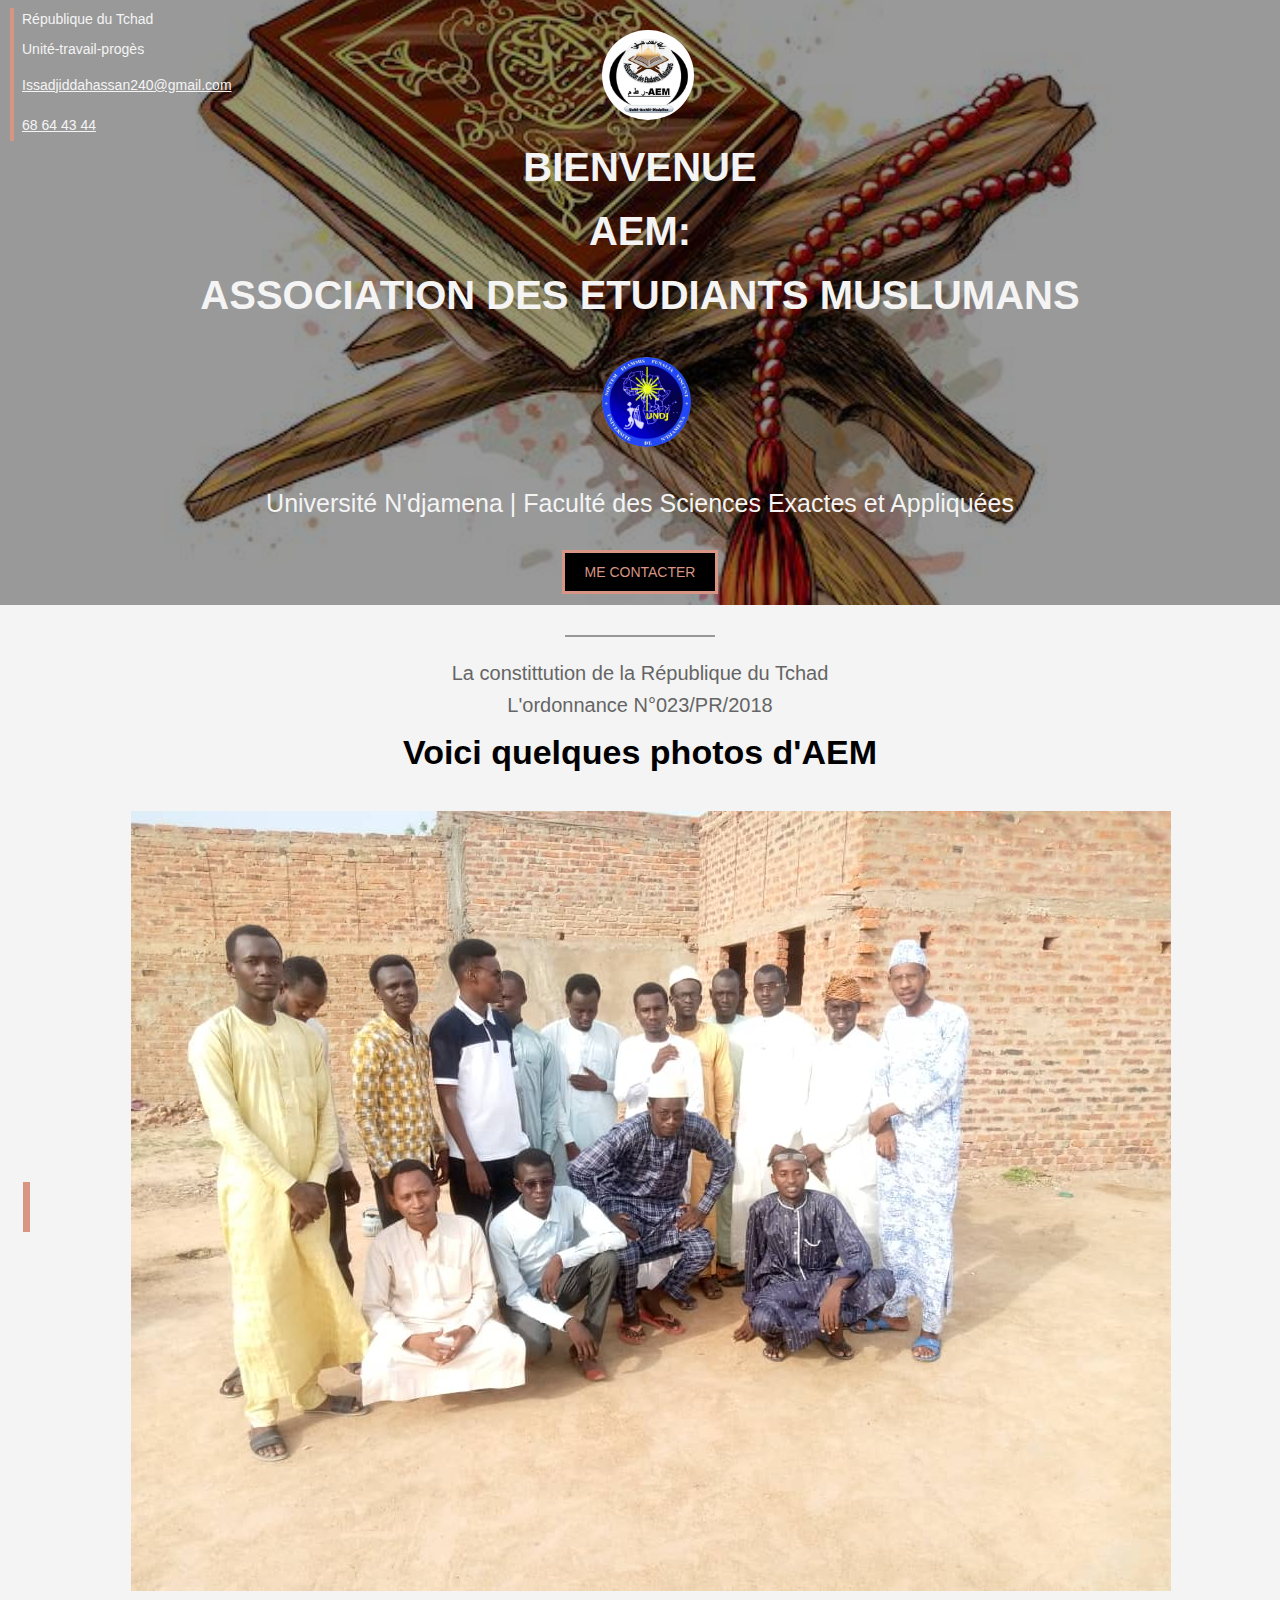
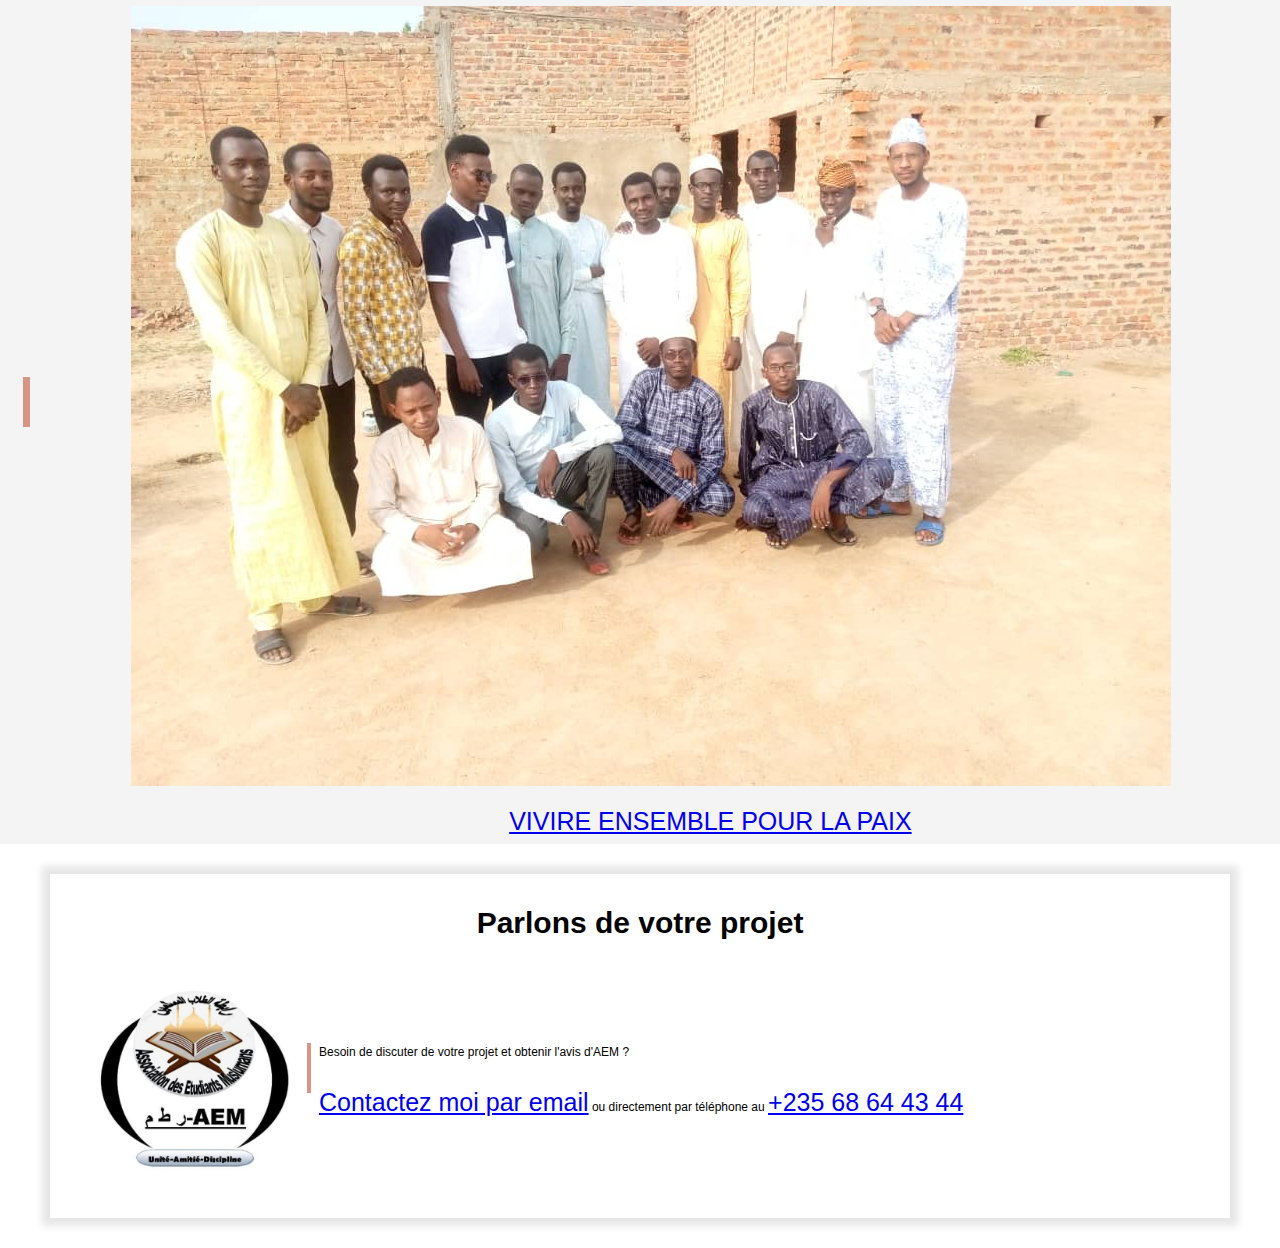
<file: page.html>
<!DOCTYPE html>
<html lang="fr">
<head>
    <meta charset="UTF-8">
    <meta http-equiv="X-UA-Compatible" content="IE=edge">
    <link rel="StyleSheet" href="style2.css"/>
    <meta name="viewport" content="width=device-width, initial-scale=1.0">
    <title>photos d'AEM</title>
</head>
<body>
     <!---coverture-->
     <div class="cover">
            <img class="sans" src="Images/moi.jpg"/>
            <h1>BIENVENUE<br/>AEM:<br/>ASSOCIATION DES ETUDIANTS MUSLUMANS</h1>
            <img class="sans1" src="Images/mo.png"/>
            <p>Université N'djamena | Faculté des Sciences Exactes et Appliquées</p>
            <div style="text-align: center;">
                <a class="contact-button" href="mailto:Issadjiddahassan240@gmail.com" title="Secrétaire générale">ME CONTACTER</a>
         </div>
        <div class="cover-contact">
            <p class="chad">République du Tchad</a></p>
            <p class="chad">Unité-travail-progès</a></p>
            <p><a  href="mailto:Issadjiddahassan240@gmail.com" title="Secrétaire générale">Issadjiddahassan240@gmail.com</a></p>
            <p><a href="tel:+23568644344" title="Secrétaire générale">68 64 43 44  </a></p>
           
        </div>
    </div>
     <!---Section gris 1-->
     <div class="section section-gris1">
        <div class="separateur"></div>
        <p>La constittution de la République du Tchad<br/>L'ordonnance N°023/PR/2018<br/>portant réglementation de la vie associative au Tchad</p>
     </div>  
    <!--photo des AEM-->
<!--Nouveau-->
<div class="gris2" align="center">
    <h2>Voici quelques photos d'AEM</h2>
    <table class="col-portfolio" align="center" >
        <tr>
            <td><div class="vertical"></div></td>
            <td><img src="Images/image1.jpg"></td>
        </tr>
        <tr>
            <td><div class="vertical"></div></td>
            <td><img src="Images/image2.jpg"></td>
        </tr>
        <tr>
            <td></td>
            <td class="lien" align="center"><a href="#">VIVIRE ENSEMBLE POUR LA PAIX</a></td>
        </tr>
    </table>
</div>

    <div class="frame">
        <h2 class="parlon">Parlons de votre projet</h2>
        <table>
            <td valign="top" align="center"> <img class="bir" src="Images/moi.jpg"/></td>
            <td>
                <div class="text-avec-ligne-vertical">
                    <p>Besoin de discuter de votre projet et obtenir l'avis d'AEM ?
                    <br><br>
                    <a href="mailto:Issadjiddahassan240@gmail.com">Contactez moi par email</a> ou directement par téléphone au <a href="tel:+23568644344" title="Secrétaire générale"">+235 68 64 43 44</a> 
                    </p>
                </div>
            </td>
        </table>
    </div>
    
</body>
</html>
</file>
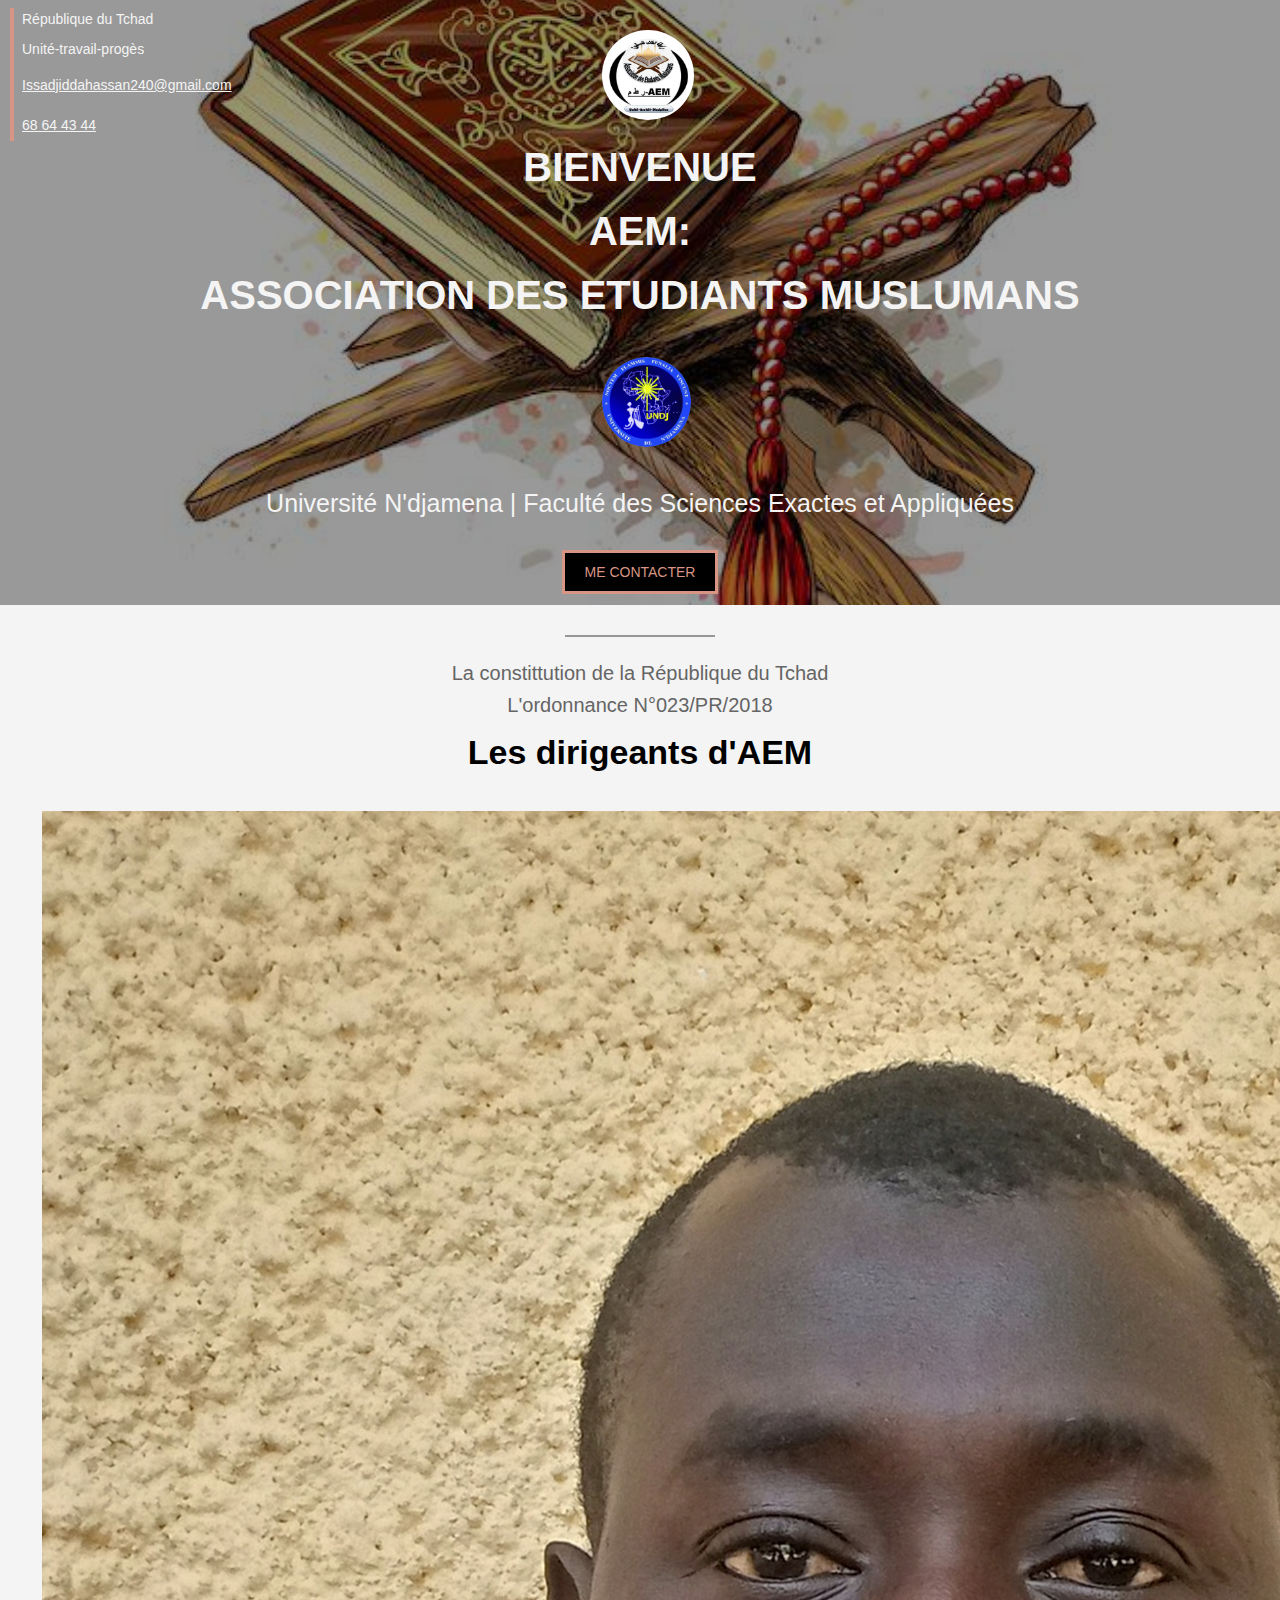
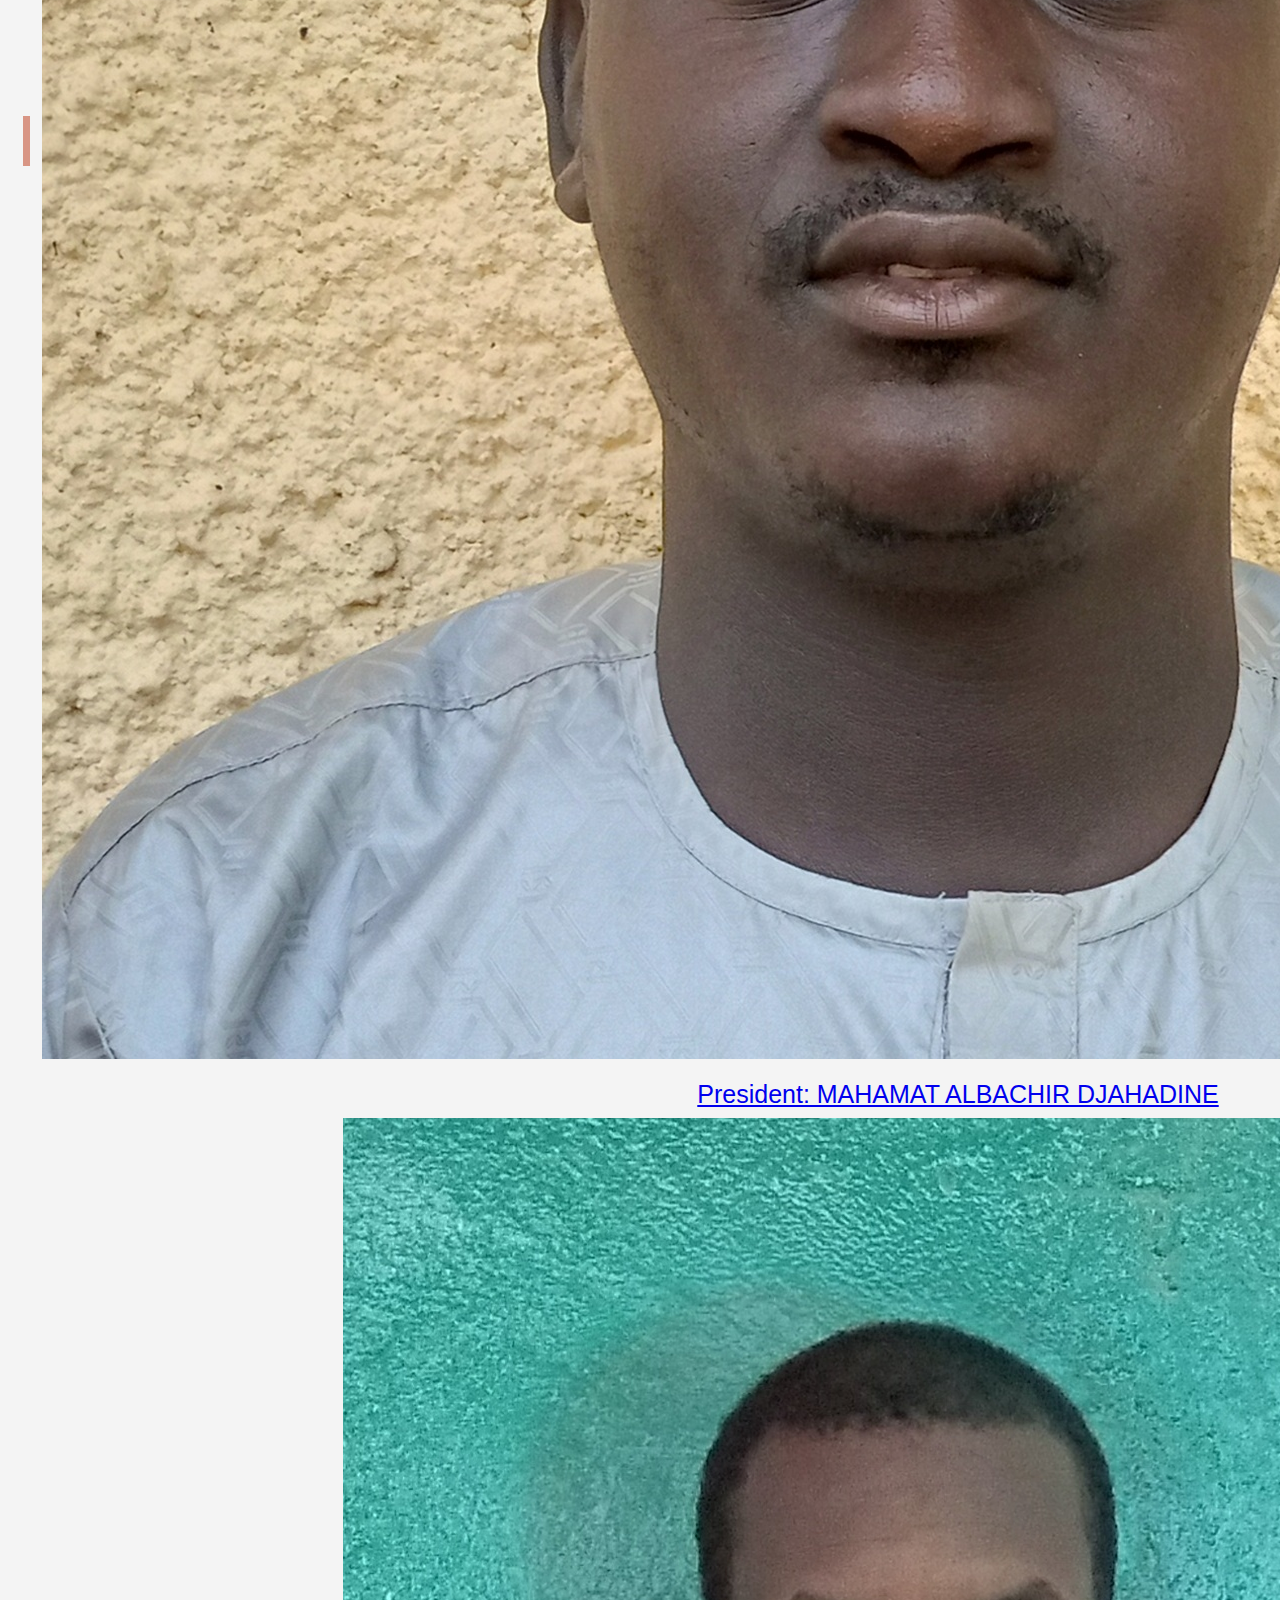
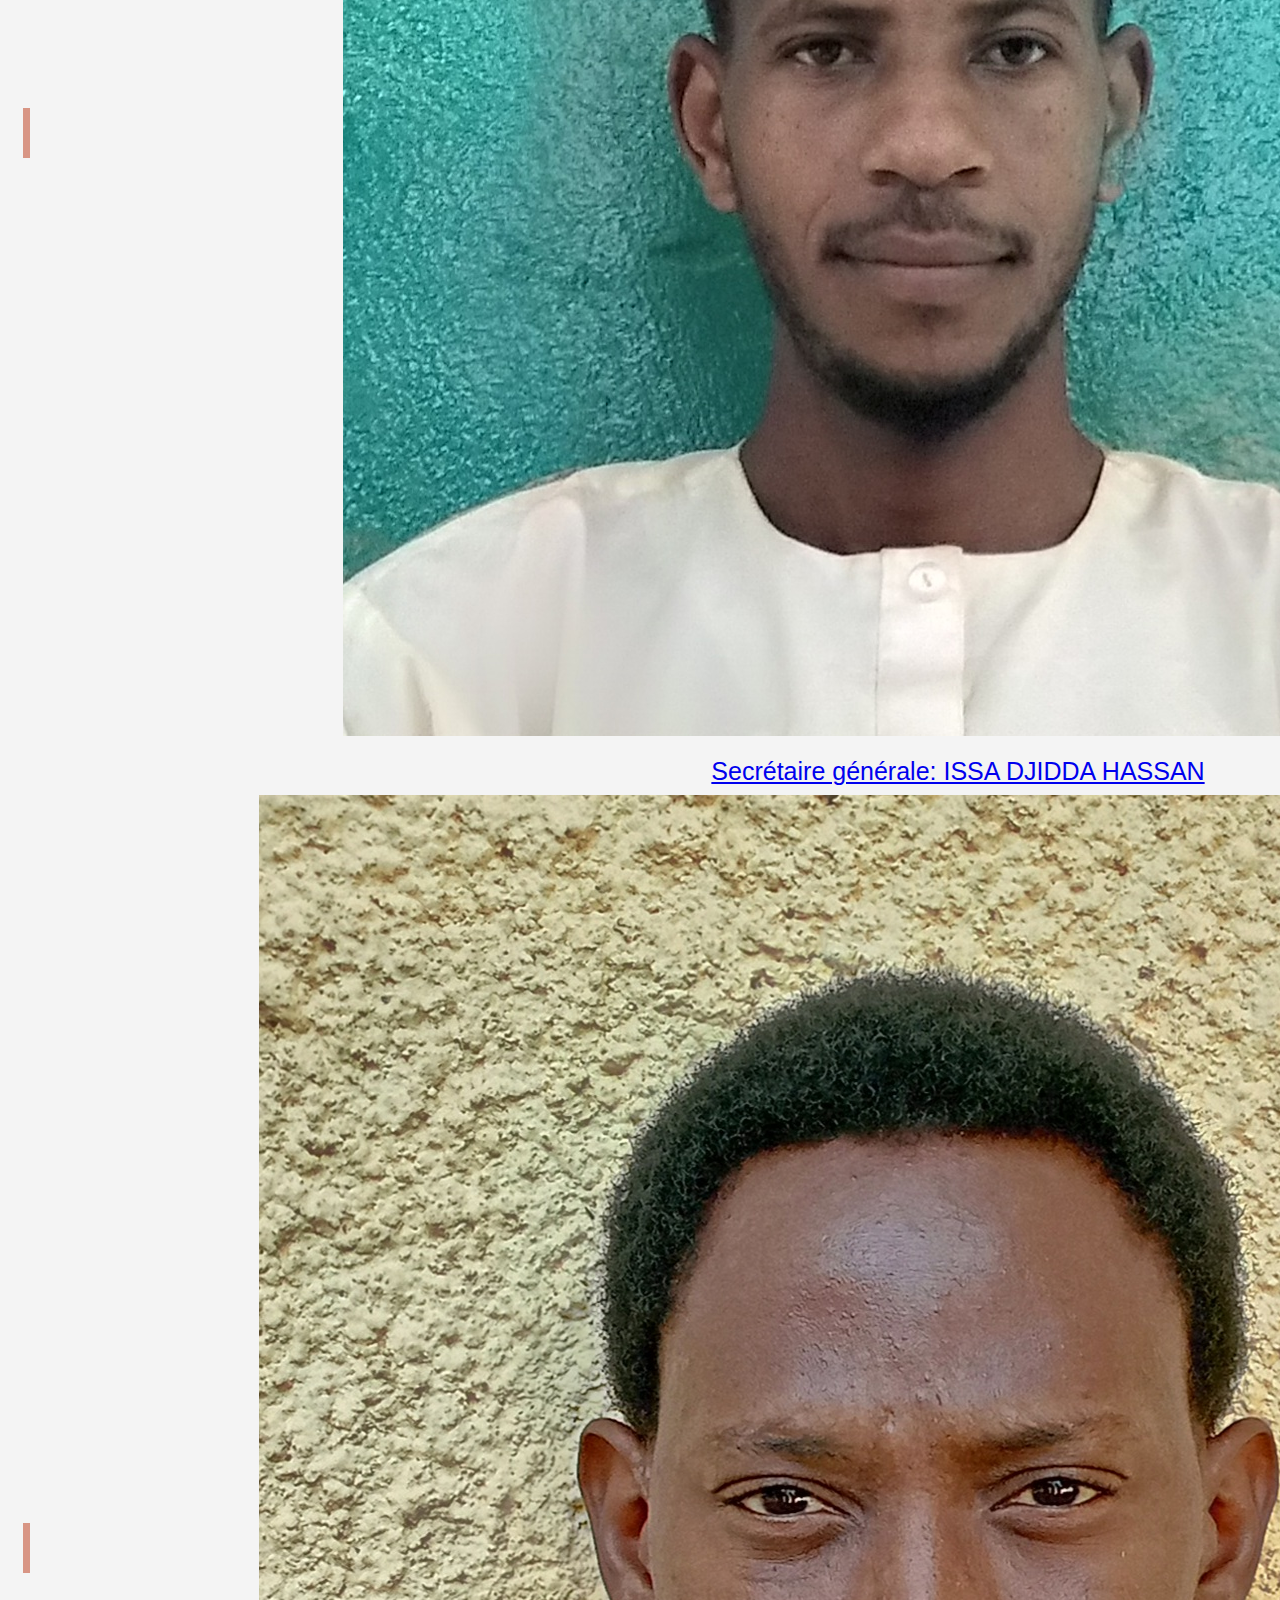
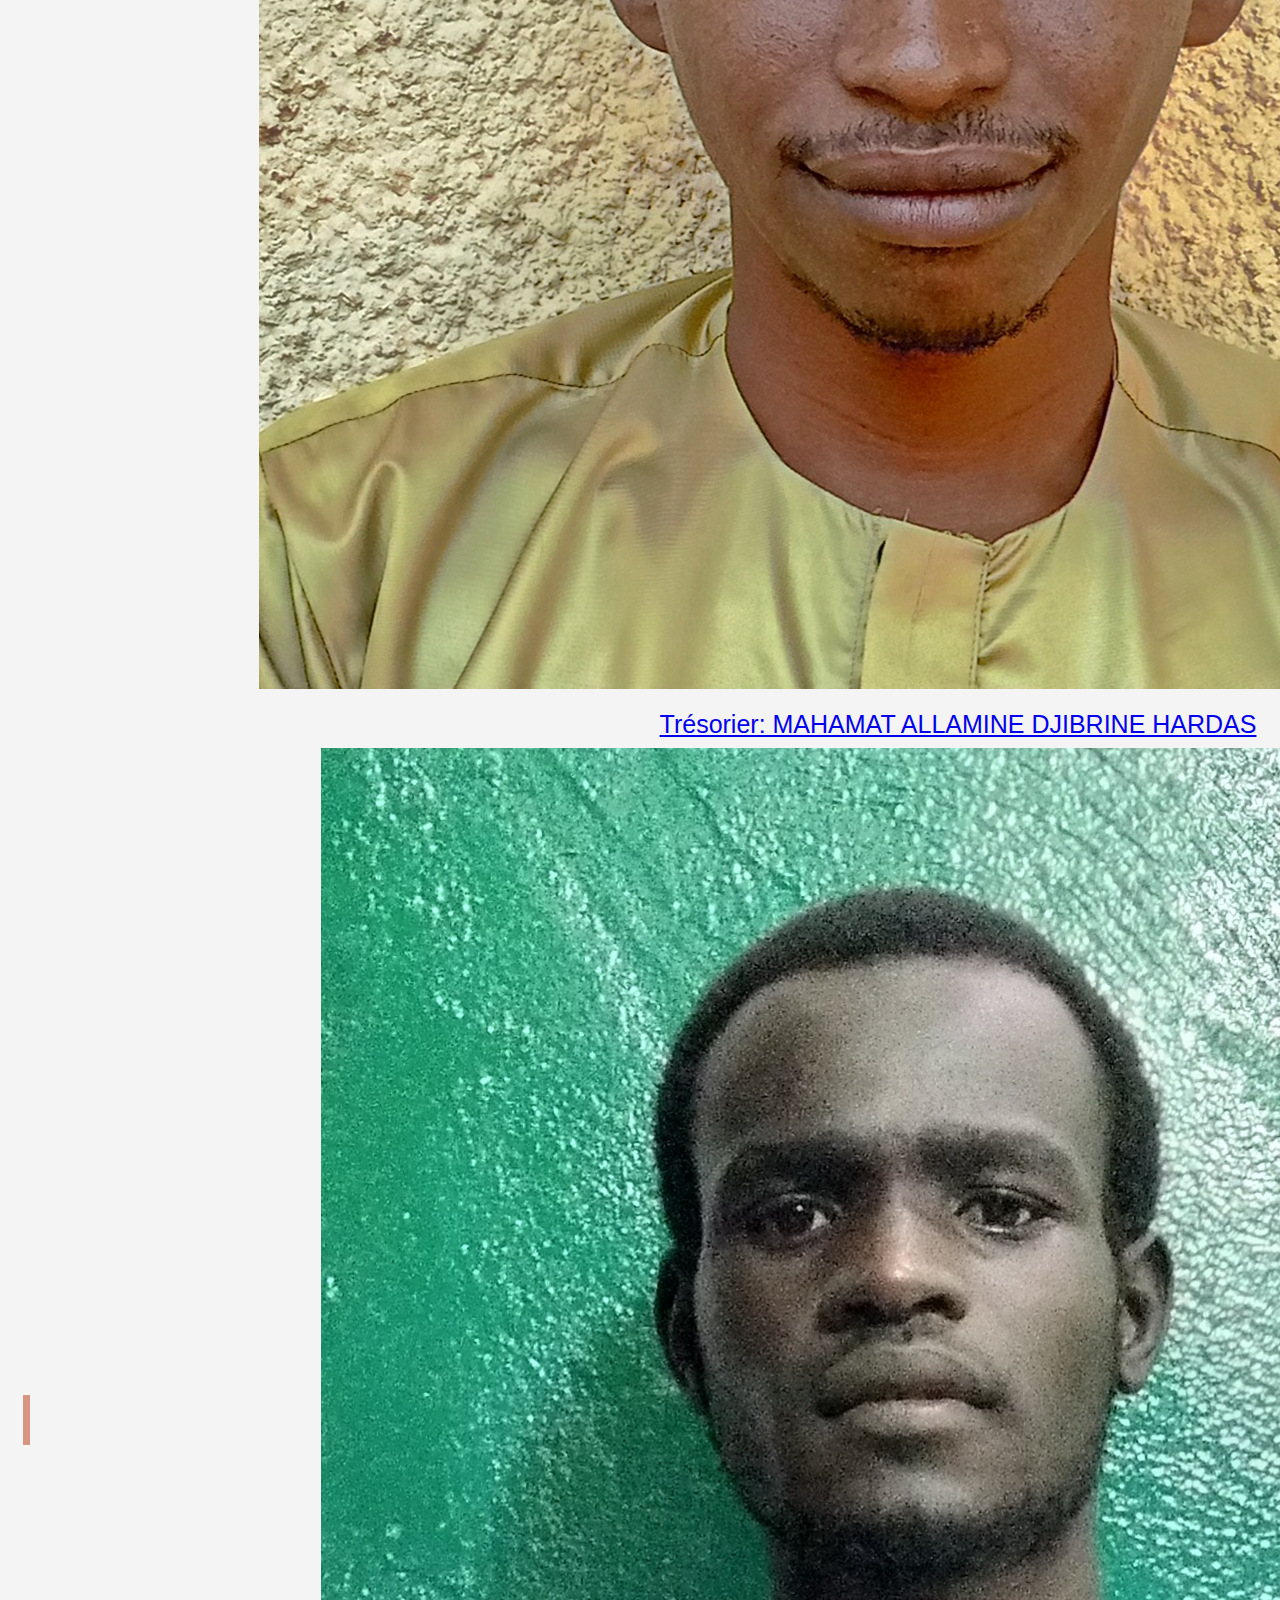
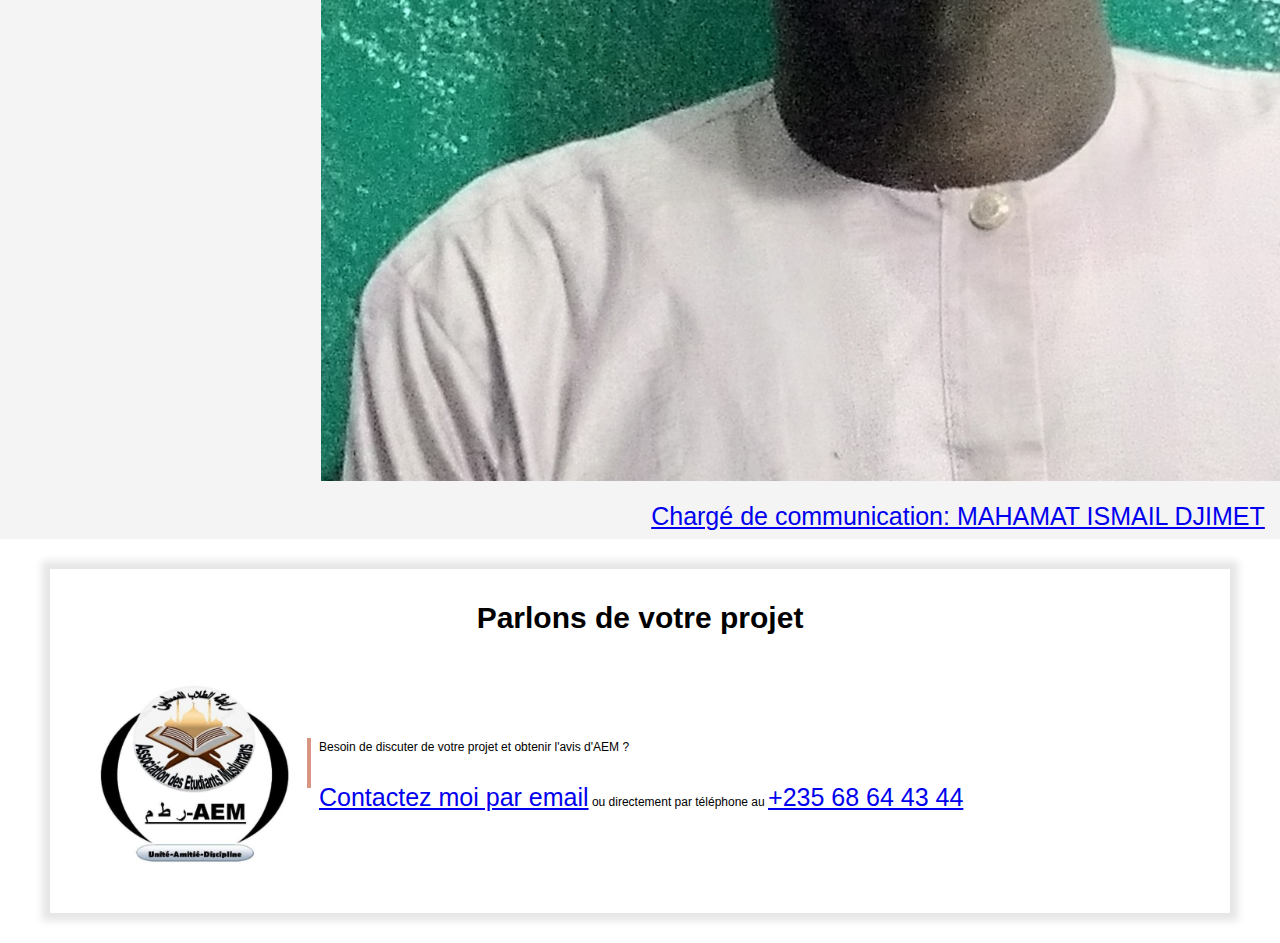
<file: personnel.html>
<!DOCTYPE html>
<html lang="fr">
<head>
    <meta charset="UTF-8">
    <meta http-equiv="X-UA-Compatible" content="IE=edge">
    <link rel="StyleSheet" href="style2.css"/>
    <meta name="viewport" content="width=device-width, initial-scale=1.0">
    <title>Les dirigeants d'AEM</title>
</head>
<body>
     <!---coverture-->
     <div class="cover">
            <img class="sans" src="Images/moi.jpg"/>
            <h1>BIENVENUE<br/>AEM:<br/>ASSOCIATION DES ETUDIANTS MUSLUMANS</h1>
            <img class="sans1" src="Images/mo.png"/>
            <p>Université N'djamena | Faculté des Sciences Exactes et Appliquées</p>
         <div style="text-align: center;">
             <a class="contact-button" href="mailto:Issadjiddahassan240@gmail.com" title="Secrétaire générale">ME CONTACTER</a>
         </div>
        <div class="cover-contact">
            <p class="chad">République du Tchad</a></p>
            <p class="chad">Unité-travail-progès</a></p>
            <p><a  href="mailto:Issadjiddahassan240@gmail.com" title="Secrétaire générale">Issadjiddahassan240@gmail.com</a></p>
            <p><a href="tel:+23568644344" title="Secrétaire générale">68 64 43 44  </a></p>
        </div>
    </div>
     <!---Section gris 1-->
     <div class="section section-gris1">
        <div class="separateur"></div>
        <p>La constittution de la République du Tchad<br/>L'ordonnance N°023/PR/2018<br/>portant réglementation de la vie associative au Tchad</p>
     </div>  
    <!--photo des AEM-->
    <div class="gris2" align="center">
        <h2>Les dirigeants d'AEM</h2>
        <table class="col-portfolio" align="center" >
            <tr>
                <td><div class="vertical"></div></td>
                <td><img src="Images/Albachir.jpg"></td>
            </tr>
            <tr>
                <td></td>
                <td class="lien" align="center"><a href="#">President: MAHAMAT ALBACHIR DJAHADINE</a></td>
            </tr>
            <tr>
                <td><div class="vertical"></div></td>
                <td><img src="Images/issa.jpg"></td>
            </tr>
            <tr>
                <td></td>
                <td class="lien" align="center"><a href="#">Secrétaire générale: ISSA DJIDDA HASSAN</a></td>
            </tr>
            <tr>
                <td><div class="vertical"></div></td>
                <td><img src="Images/allamine.jpg"></td>
            </tr>
            <tr>
                <td></td>
                <td class="lien" align="center"><a href="#">Trésorier: MAHAMAT ALLAMINE DJIBRINE HARDAS</a></td>
            </tr>
            <tr>
                <td><div class="vertical"></div></td>
                <td><img src="Images/Mahamat.jpg"></td>
            </tr>
            <tr>
                <td></td>
                <td class="lien" align="center"><a href="#">Chargé de communication: MAHAMAT ISMAIL DJIMET</a></td>
            </tr>
        </table>
</div>
<!--Nouveau-->
</div>

    <div class="frame">
        <h2 class="parlon">Parlons de votre projet</h2>
        <table>
            <td valign="top" align="center"> <img class="bir" src="Images/moi.jpg"/></td>
            <td>
                <div class="text-avec-ligne-vertical">
                    <p>Besoin de discuter de votre projet et obtenir l'avis d'AEM ?
                    <br><br>
                    <a href="mailto:Issadjiddahassan240@gmail.com">Contactez moi par email</a> ou directement par téléphone au <a href="tel:+23568644344" title="Secrétaire générale"">+235 68 64 43 44</a> 
                    </p>
                </div>
            </td>
        </table>
    </div>
    
</body>
</html>
</file>
<file: style2.css>
*
{
    box-sizing: border-box;
    font-family: Arial;
    font-size: 25px;
   
}
:root{
    --color1: #D89584;
    --color2: #f4f4f4;
    --color3: #f4f4f4;
    --color4: black;
}
body{
    margin: 0;
    font-family: Arial;
    line-height: 1.6;
}
div.cover
{
    background: linear-gradient(0deg, rgba(0, 0, 0, 0.4), rgba(0, 0, 0, 0.4)), url(Images/images3.jpg) no-repeat center/cover;
}
img.sans{
    height: 90px;
    position: relative;
    left: 47%;
    margin-right: -50px;
    margin-top: 30px;
    border-radius: 60%;
}
img.sans1{
    height: 90px;
    position: relative;
    left: 47%;
    margin-right: -50px;
    margin-top: 30px;
    border-radius: 60%;
}
.chad
{
    font-size: 14px;
}
h1{
    color: var(--color3);
    text-align: center;
    font-size: 40px;
    margin-top: 4px;
    margin-bottom: 0px;
}
div.cover p{
    color: var(--color3);
    text-align: center;
}
div.cover-contact
{
    position: absolute;
    top: 8px;
    left: 10px;
    border-left: 4px solid var(--color1);
    padding-left: 8px;
    font-size: 30px;
    overflow: auto;
}
div.cover-contact p {
    color: var(--color3);
    text-align: left;
    margin-top: 0px;
    margin-bottom: 0px;
    overflow: auto;
}
div.cover-contact p:first-child
{
    margin-bottom: 8px;
}
div.cover-contact a 
{
    color: var(--color3);
    font-size: 14px;
}
a.contact-button
{
    color: var(--color1);
    border: 3px solid var(--color1);
    padding: 8px 20px;
    text-decoration: none;
    background-color: black;
    display: inline-block;
    margin-top: 2px;
    font-size: 14px;
    overflow: auto;
}
a.contact-button:hover
{
    color: white;
    border: 3px solid white;
}
div.section-gris1
{
    background-color: var(--color2);
    height: 120px;

}
div.section-gris1 p{
    font-size: 20px;
    color: #656565;
    text-align: center;
    max-width: 450px;
    margin-left: auto;
    margin-right: auto;
    line-height: 1.6;
}
.section
{
    padding-left: 40px;
    padding-right: 40px;
    padding-top: 30px;
    padding-bottom: 30px;
    overflow: auto;
}
div.section-blanche
{
    overflow: auto;
}
h2{
    text-align: center;
    font-size: 34px;
    margin-top: 0px;
}
div.separateur
{
    background-color: #979797;
    height: 2px;
    width: 150px;
    position: relative;
    left: 50%;
    margin-left: -75px;
}
.col40
{
    width: 40%;
    border-radius: 50%;

}

.col60
{
    width: 60%;
    height: auto;
}
div.text-avec-ligne-vertical p, li{
    font-size: 12px;
}
.gauche
{
    float: right;
}
div.text-avec-ligne-vertical
{
    border-left: 4px solid var(--color1);
    padding-left: 8px;
    height: 50px;
    display: inline-block;
}
div.text-avec-ligne-vertical p
{
    margin-top: 0px;
}
div.vertical
{
    height: 50px;
    width: 7px;
    background-color: var(--color1);
    margin-right: 8px;
}
div.gris2
{
    padding-left: 20px;
    padding-right: 20px;
    background-color: var(--color2);
    overflow: auto;
}
td.lien{
     padding-left: 120px;
}
.col-portfolio
{
    position: relative;
    width: 100%;
    text-align: center;
}
div.frame
{
    margin: 30px 50px;
    padding: 20px 30px;
    background-color: white;
    box-shadow: 0px 0px 8px 8px rgb(0, 0, 0, 0.1);
    overflow: auto;
}
.parlon
{
    font-size: 30px;
    margin-top: 5px;
    margin-bottom: 20px;
    text-align: center;
}
.bir
{
    border-radius: 60%;
    width: 220px;
}
.men1
{
    background-color: var(--color2);
    padding-top: 40px;
    padding-bottom: 20px;
    margin-left: 20px;
    margin-right: 20px;
}
@media only screen  and (max-width: 768px)
{
    img.sans{
        height: 90px;
        position: relative;
        margin-top: 90px;
        width: 180px;
        border-radius: 50%;
        left: 25%;
        margin-right: 50px;
    }
    img.sans1{
        height: 90px;
        position: relative;
        margin-top: 20px;
        width: 180px;
        border-radius: 50%;
        left: 25%;
        margin-right: 50px;
    }
    h1{
        font-size: 28px;
        margin-top: 4px;
        margin-bottom: 0px;
    }
    div.cover p{
        margin-top: 2px;
        font-size: 13px;
    }
    div.section-gris1 p{
        font-size: 15px;
        color: black;
        text-align: center;
        max-width: 450px;
        margin-left: auto;
        margin-right: auto;
        line-height: 1.0;
    }
    .section
{
    padding-left: 20px;
    padding-right: 20px;
   
}
h2{
    text-align: center;
    font-size: 30px;
    margin-top: 0px;
}
.col40
{
    width: 100%;
    border-radius: 50%;

}

.col60
{
    width: 100%;
    height: auto;
}
.special
{
    font-size: 15px;

}
.normal
{
    font-size: 15px;
}
div.text-avec-ligne-vertical a{
    font-size: 15px;
}
h2
{
    text-align: center;
}
div.gris2
{
    padding-left: 10px;
    background-color: var(--color2);
    overflow: auto;
}
div.gris2
{
    padding-left: 20px;
    background-color: var(--color2);
    
}
td.lien{
    padding-left: 0px;
}
.col-portfolio img {
    width: 100%;
}
.col-portfolio a{
    font-size: 11px;
}
div.frame
{
    margin: 10px 10px  0px 0px;
    padding: 10px 10px;
    width: 100%;
    box-shadow: 0px 0px 8px 8px rgb(0, 0, 0, 0.1);
}
div.frame p {
    font-size: 10px;
}
div.frame img
{
    width:70px;
}
}
</file>
